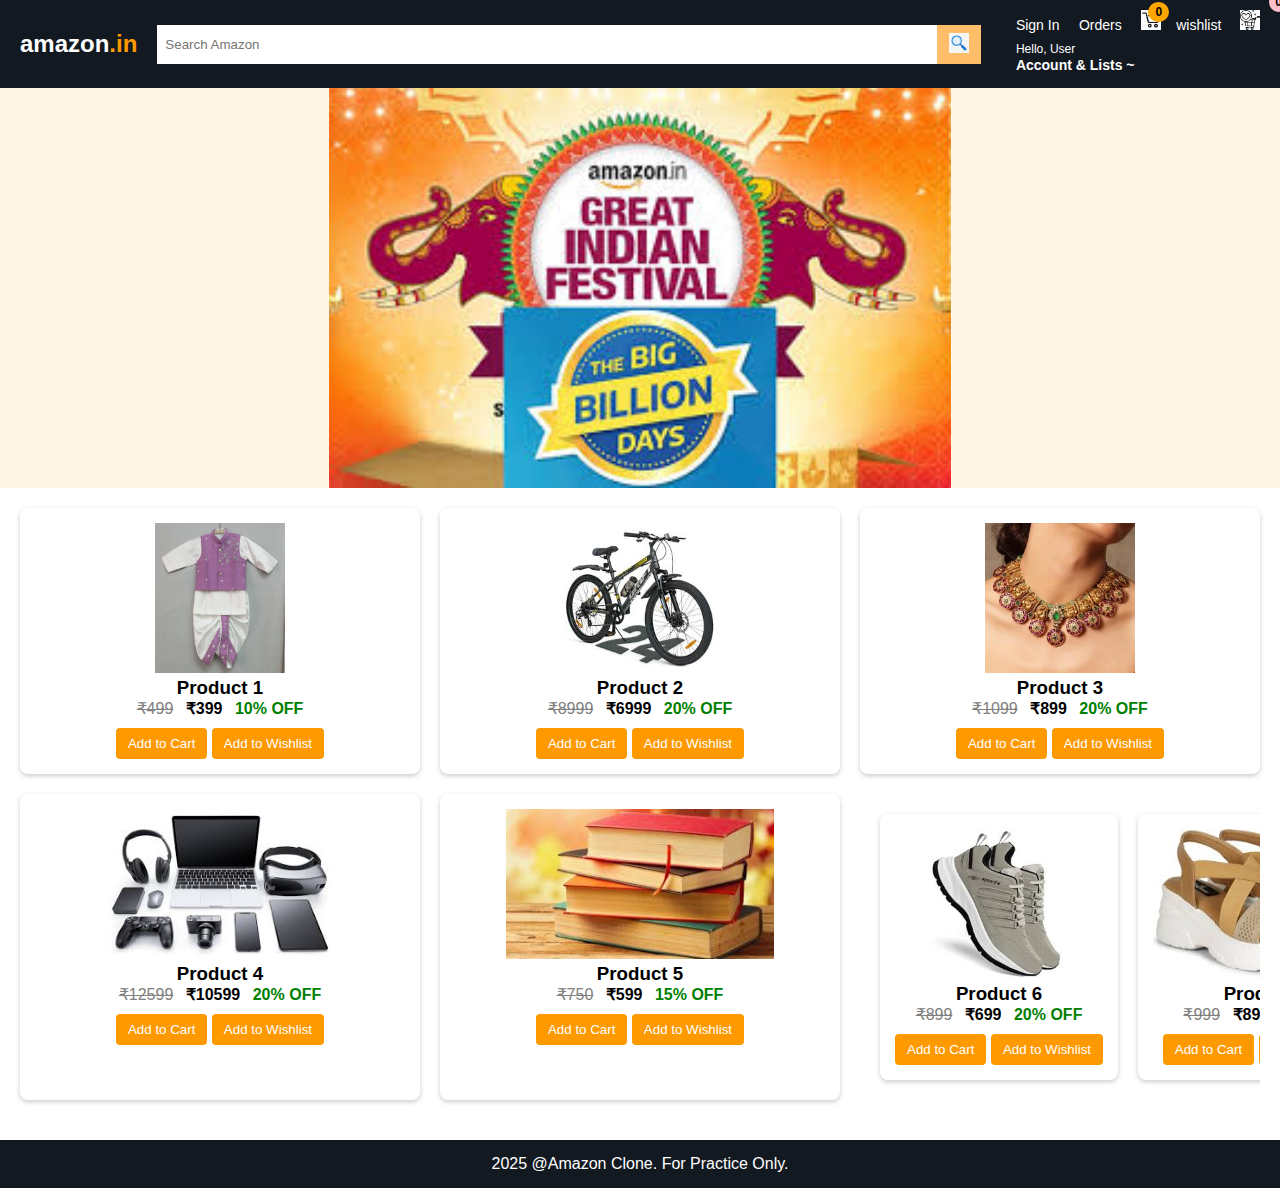
<file: index.html>
<!DOCTYPE html>
<html lang="en">
<head>
  <meta charset="UTF-8">
  <meta name="viewport" content="width=device-width, initial-scale=1.0">
  <title>Amazon Clone</title>
  <link rel="stylesheet" href="styles.css">
</head>
<body>

  
  <header class="navbar">
    <div class="logo">amazon<span>.in</span></div>
    <div class="search-bar">
      <input type="text" placeholder="Search Amazon">
      <button>
        <img src="image.png" alt="search" width="20">      </button>
    </div>
    <div class="nav-links">
      <a href="signin.html">Sign In</a>
      <a href="orders.html">Orders</a>
      <button class="cart-btn">
  <a href="cart.html" style="color: white; text-decoration:none;">
    <img src="cart.png" alt="cart">
    <span id="cart-count" class="cart-count">0</span>
  </a>
  <button class="wishlist-btn">
    <a href="wishlist.html">wishlist</a>
    <a href="wishlist" style="color: white; text-decoration:none;"></a>
  <img src="wishlist.jpg" alt="wishlist">
</button>
<div class="account-menu">
        <span>Hello, User</span>
        <p>Account & Lists ~</p>

        <div class="dropdown">
            <a href="myaccount.html">Your Account</a>
            <a href="wishlist.html">Your Wishlist</a>
            <a href="orders.html">Your Orders</a>
            <a href="payment.html">Payment Methods</a>
            <a href="signin.html">Sign Out</a>
        </div>
    </div>

    


    </div>
   
  </header>

  
  <section class="hero">
    
  </section>

  
  <section class="products">
    <div class="product-card">
      <img src="small kurta.webp" alt="Product 1">
      <h3>Product 1</h3>
      <p class="price">
    <span class="old-price">&#8377;499</span>
    <span class="new-price">&#8377;399</span>
     <span class="discount">10% OFF</span>
</p>

      <button class="add-to-cart">Add to Cart</button>
      <button class="wishlist-add">Add to Wishlist</button>
  <p class="cart-message"></p>
      
    </div>

    <div class="product-card">
      <img src="cycle2.jpeg" alt="Product 2">
      <h3>Product 2</h3>
      <p class="price">
    <span class="old-price">&#8377;8999</span>
    <span class="new-price">&#8377;6999</span>
     <span class="discount">20% OFF</span>
</p>

      <button class="add-to-cart">Add to Cart</button>
      <button class="wishlist-add">Add to Wishlist</button>
  <p class="cart-message"></p>
    </div>

    <div class="product-card">
      <img src="jewellery.webp" alt="Product 3">
      <h3>Product 3</h3>
      <p class="price">
    <span class="old-price">&#8377;1099</span>
    <span class="new-price">&#8377;899</span>
     <span class="discount">20% OFF</span>
</p>

      <button class="add-to-cart">Add to Cart</button>
      <button class="wishlist-add">Add to Wishlist</button>
  <p class="cart-message"></p>
    </div>
    <div class="product-card">
        <img src="electronics.jpeg" alt="Product 4">
        <h3>Product 4</h3>
        <p class="price">
    <span class="old-price">&#8377;12599</span>
    <span class="new-price">&#8377;10599</span>
     <span class="discount">20% OFF</span>
</p>

        <button class="add-to-cart">Add to Cart</button>
        <button class="wishlist-add">Add to Wishlist</button>
  <p class="cart-message"></p>

    </div>
    <div class="product-card">
      <img src="book.jpeg" alt="Product 8">
      <h3>Product 5</h3>
      <p class="price">
    <span class="old-price">&#8377;750</span>
    <span class="new-price">&#8377;599</span>
     <span class="discount">15% OFF</span>
</p>

      <button class="add-to-cart">Add to Cart</button>
      <button class="wishlist-add">Add to Wishlist</button>
  <p class="cart-message"></p>
  
    </div>
    
<section class="product-slider">
  <div class="product-card">
    <img src="shoes.jpeg" alt="Product 4">
    <h3>Product 6</h3>
    <p class="price">
    <span class="old-price">&#8377;899</span>
    <span class="new-price">&#8377;699</span>
     <span class="discount">20% OFF</span>
</p>

    <button class="add-to-cart">Add to Cart</button>
    <button class="wishlist-add">Add to Wishlist</button>
  <p class="cart-message"></p>
  </div>
  <div class="product-card">
    <img src="sandal.jpeg" alt="Product 5">
    <h3>Product 7</h3>
    <p class="price">
    <span class="old-price">&#8377;999</span>
    <span class="new-price">&#8377;899</span>
     <span class="discount">20% OFF</span>
</p>

    <button class="add-to-cart">Add to Cart</button>
    <button class="wishlist-add">Add to Wishlist</button>
  <p class="cart-message"></p>
  </div>
  <div class="product-card">
    <img src="trends.jpeg" alt="Product 6">
    <h3>Product 8</h3>
    <p class="price">
    <span class="old-price">&#8377;609</span>
    <span class="new-price">&#8377;499</span>
     <span class="discount">20% OFF</span>
</p>

    <button class="add-to-cart">Add to Cart</button>
    <button class="wishlist-add">Add to Wishlist</button>
  <p class="cart-message"></p>
  

  </div>
  <div class="product-card">
    <img src="flats2.jpeg" alt="Product 7">
    <h3>Product 9</h3>
    <p class="price">
    <span class="old-price">&#8377;399</span>
    <span class="new-price">&#8377;259</span>
     <span class="discount">20% OFF</span>
</p>

    <button class="add-to-cart">Add to Cart</button>
    <button class="wishlist-add">Add to Wishlist</button>
  <p class="cart-message"></p>
  </div>
  
  <span class="wishlist-count">0</span>
</button>


  
  
</section>
  </section>


  
  <footer>
    <p> 2025 @Amazon Clone. For Practice Only.</p>
  </footer>
  <script src="script.js"></script>
  <script src="click.js"></script>
  <script src="Wishlist.js"></script>
  
  

</body>
</html>
</file>
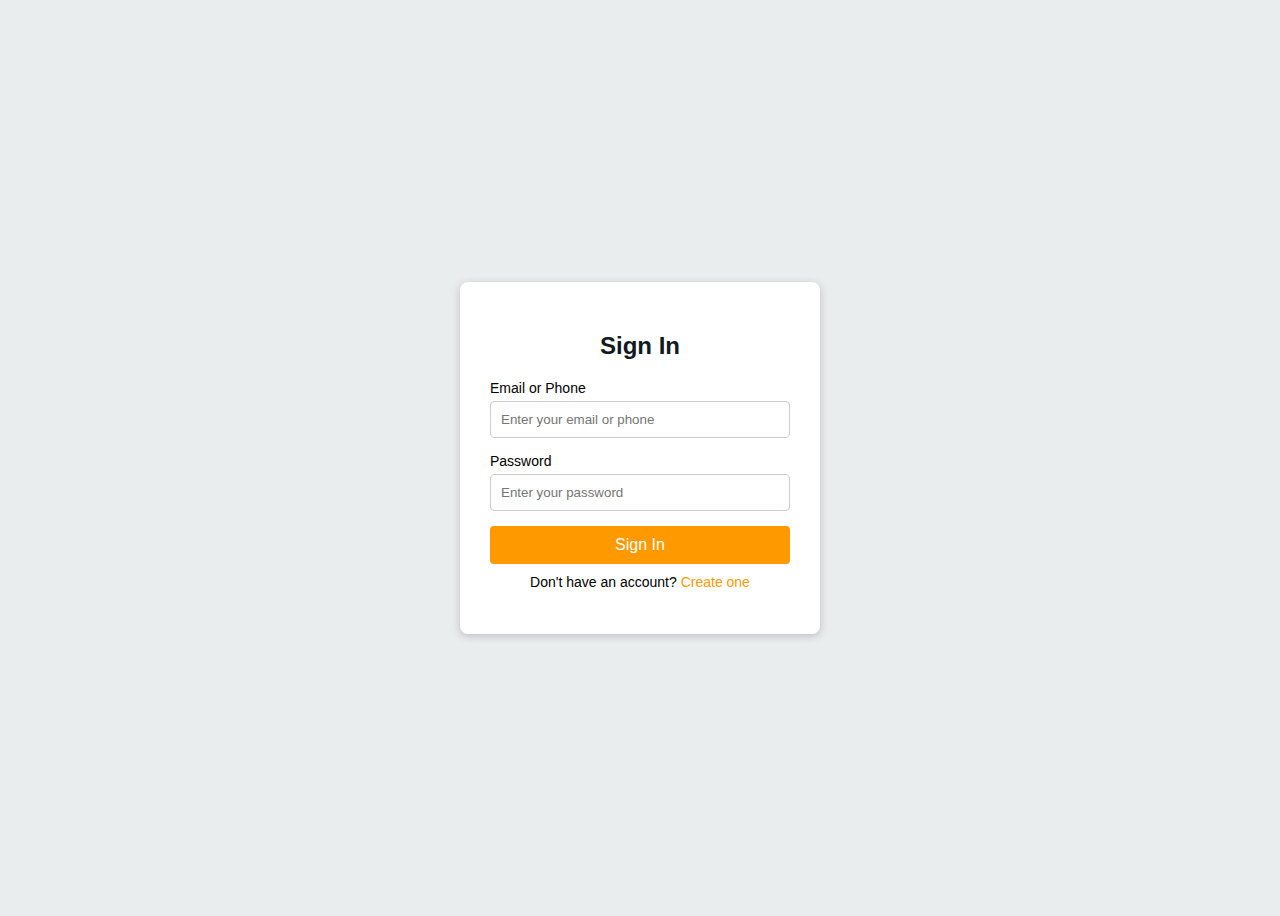
<file: account.html>
<!DOCTYPE html>
<html>
<head>
<title>My Account</title>
<link rel="stylesheet" href="styles.css"/>
</head>

<body>
<div class="navbar">
    <div class="logo">My<span>Store</span></div>
</div>

<div class="account-box">
    <h2>My Account</h2>

    <div id="user-info">
        <p><strong>Name:</strong> <span id="acc-name"></span></p>
        <p><strong>Email:</strong> <span id="acc-email"></span></p>
    </div>

    <button id="logout-btn">Logout</button>
</div>

<script src="account.js"></script>
</body>
</html>
</file>
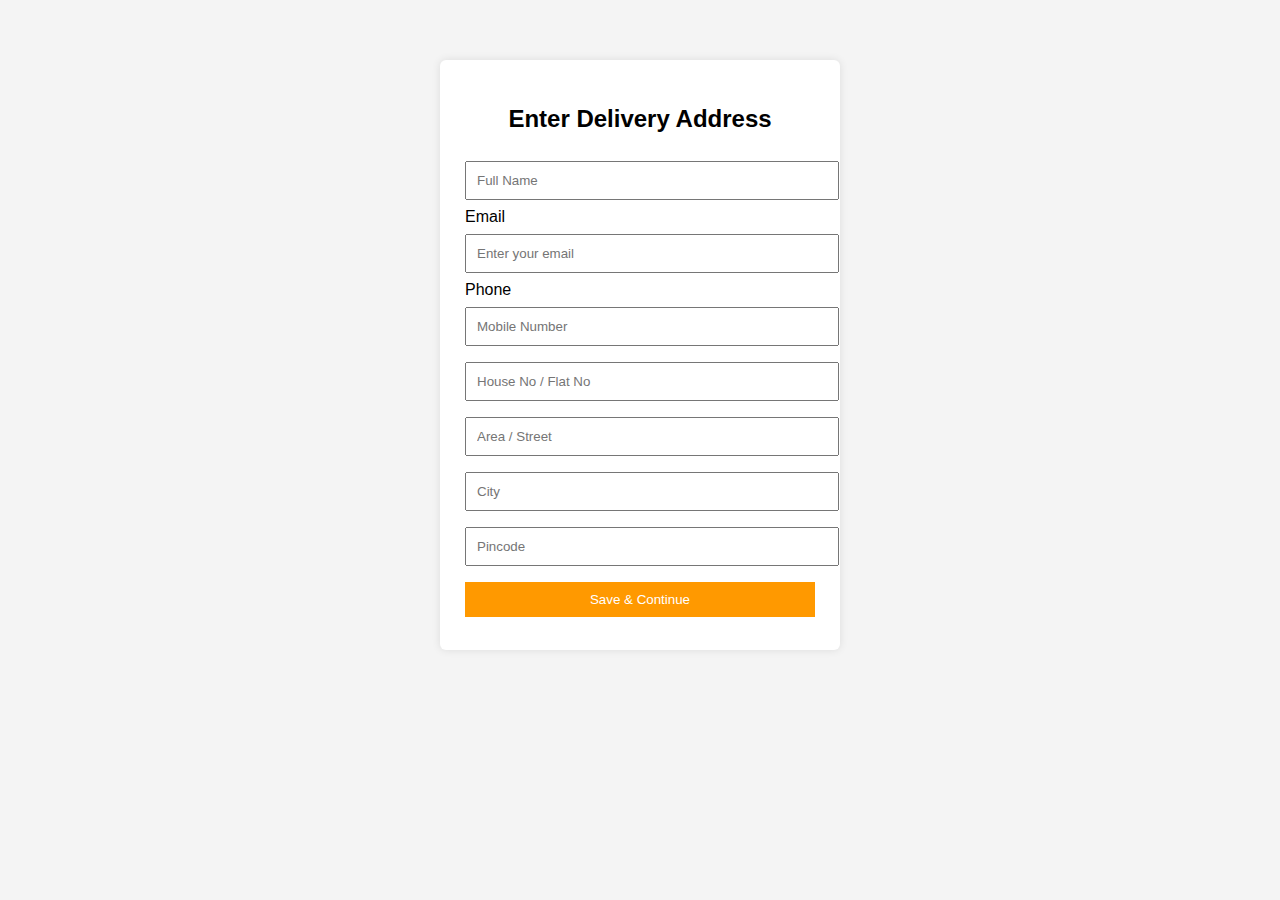
<file: address.html>
<!DOCTYPE html>
<html>
<head>
  <title>Delivery Address</title>
  <link rel="stylesheet" href="checkout.css">
</head>
<body>

<div class="container">
  <h2>Enter Delivery Address</h2>

  <form id="addressForm">

    <input type="text" id="name" placeholder="Full Name" required>

    <label>Email</label>
    <input type="text" id="email" placeholder="Enter your email" required>
    <p id="emailError" class="error"></p>

    <label>Phone</label>
    <input type="text" id="phone" placeholder="Mobile Number" required>
    <p id="phoneError" class="error"></p>

    <input type="text" id="house" placeholder="House No / Flat No" required>
    <input type="text" id="area" placeholder="Area / Street" required>
    <input type="text" id="city" placeholder="City" required>
    <input type="text" id="pincode" placeholder="Pincode" required>

    <button type="submit">Save & Continue</button>
  </form>
</div>

<script>
document.getElementById("addressForm").addEventListener("submit", function(e){
    e.preventDefault();

    let email = document.getElementById("email").value.trim();
    let phone = document.getElementById("phone").value.trim();

    let emailError = document.getElementById("emailError");
    let phoneError = document.getElementById("phoneError");

    let valid = true;

    let emailPattern = /^[a-zA-Z0-9._%+-]+@[a-zA-Z0-9.-]+\.[a-zA-Z]{2,}$/;
    if(!emailPattern.test(email)){
        emailError.textContent = "Invalid Email Address";
        valid = false;
    } else {
        emailError.textContent = "";
    }

    let phonePattern = /^[6-9]\d{9}$/;
    if(!phonePattern.test(phone)){
        phoneError.textContent = "Invalid Phone Number";
        valid = false;
    } else {
        phoneError.textContent = "";
    }

    if(!valid) return;

    const address = {
        name: name.value,
        email: email,
        phone: phone,
        house: house.value,
        area: area.value,
        city: city.value,
        pincode: pincode.value
    };

    localStorage.setItem("address", JSON.stringify(address));
    window.location.href = "payment.html";
});
</script>

</body>
</html>
</file>
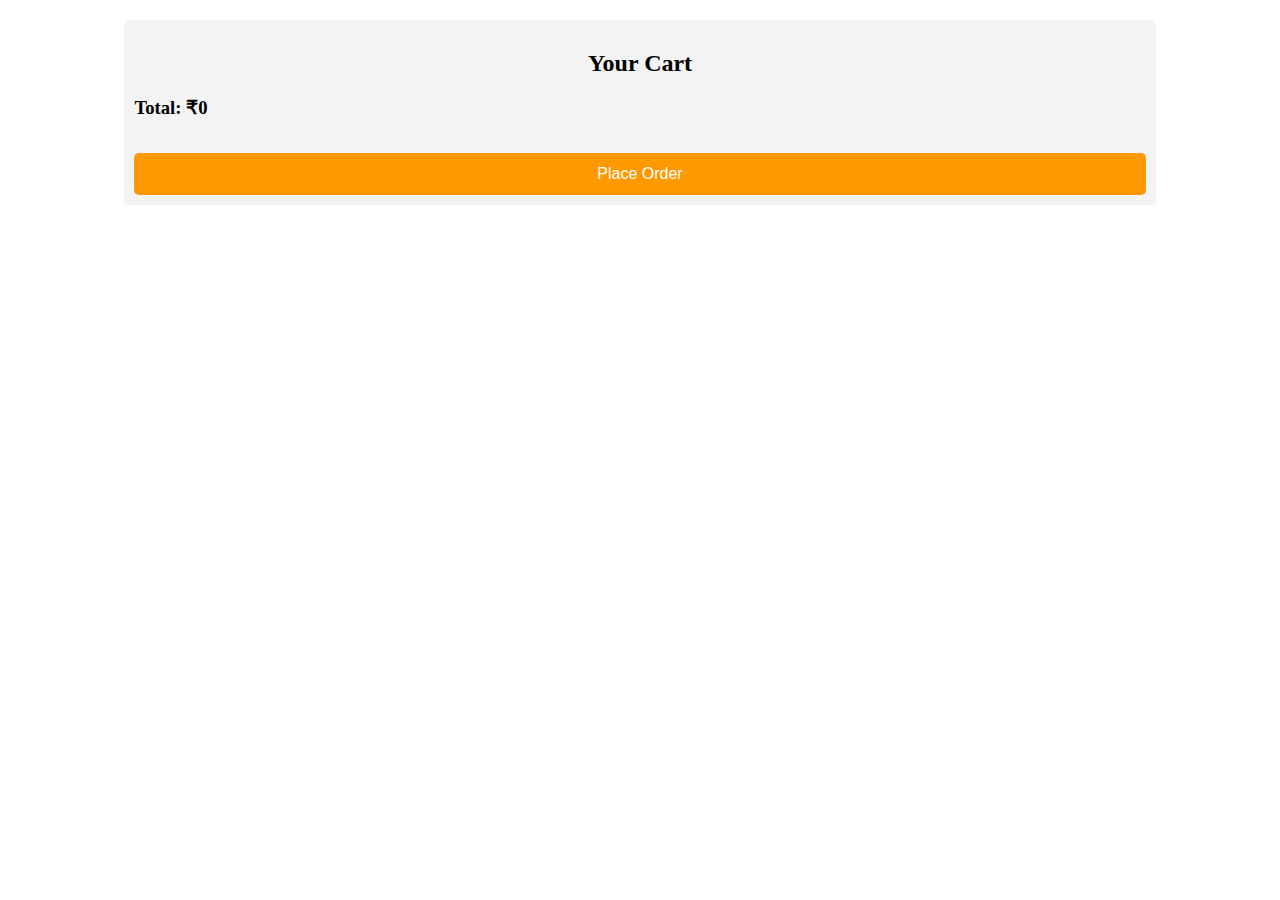
<file: cart.html>
<!DOCTYPE html>
<html lang="en">
<head>
    <meta charset="UTF-8">
    <meta name="viewport" content="width=device-width, initial-scale=1.0">
    <title>Your Cart</title>
    <link rel="stylesheet" href="cart.css">
</head>
<body>
    <div class="cart-container">
        <h2>Your Cart</h2>

        <div id="cart-items"></div>

        <h3 id="total"></h3>

        <a href="address.html">
            <button class="place-order-btn">Place Order</button>
        </a>
    </div>

    <script src="cart.js"></script>
</body>
</html>
</file>
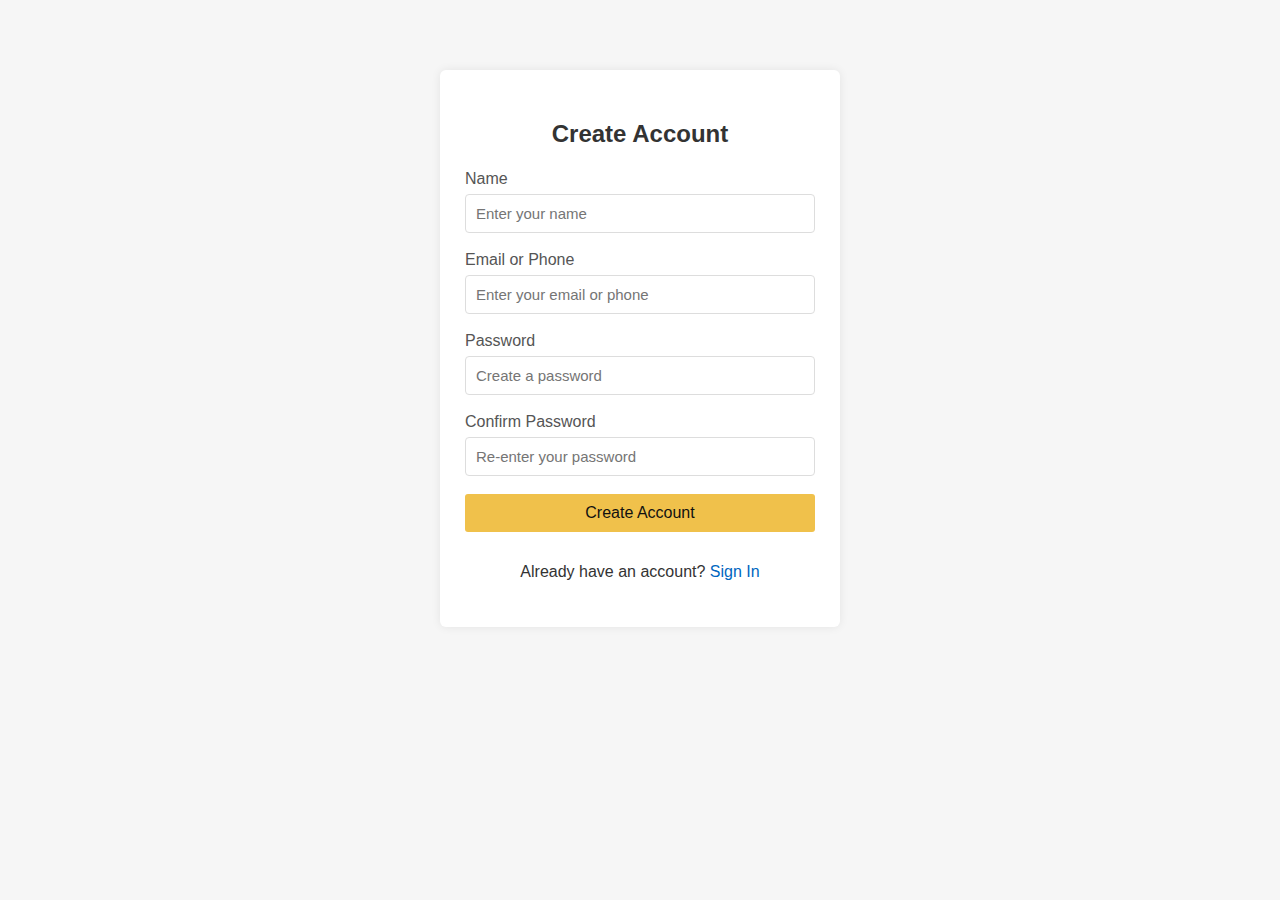
<file: createaccount.html>
<!DOCTYPE html>
<html lang="en">
<head>
  <meta charset="UTF-8">
  <meta name="viewport" content="width=device-width, initial-scale=1.0">
  <title>Create Account - Amazon Clone</title>
  <link rel="stylesheet" href="create_account.css">
</head>
<body>
  <div class="create-container">
    <h2>Create Account</h2>
    <form>
      <label>Name</label>
      <input type="text" placeholder="Enter your name" required>

      <label>Email or Phone</label>
      <input type="text" placeholder="Enter your email or phone" required>

      <label>Password</label>
      <input type="password" placeholder="Create a password" required>

      <label>Confirm Password</label>
      <input type="password" placeholder="Re-enter your password" required>

      <button type="submit">Create Account</button>
    </form>
    <p>Already have an account? <a href="signin.html">Sign In</a></p>
  </div>
  <script src="createaccount.js"></script>
</body>
</html>
</file>
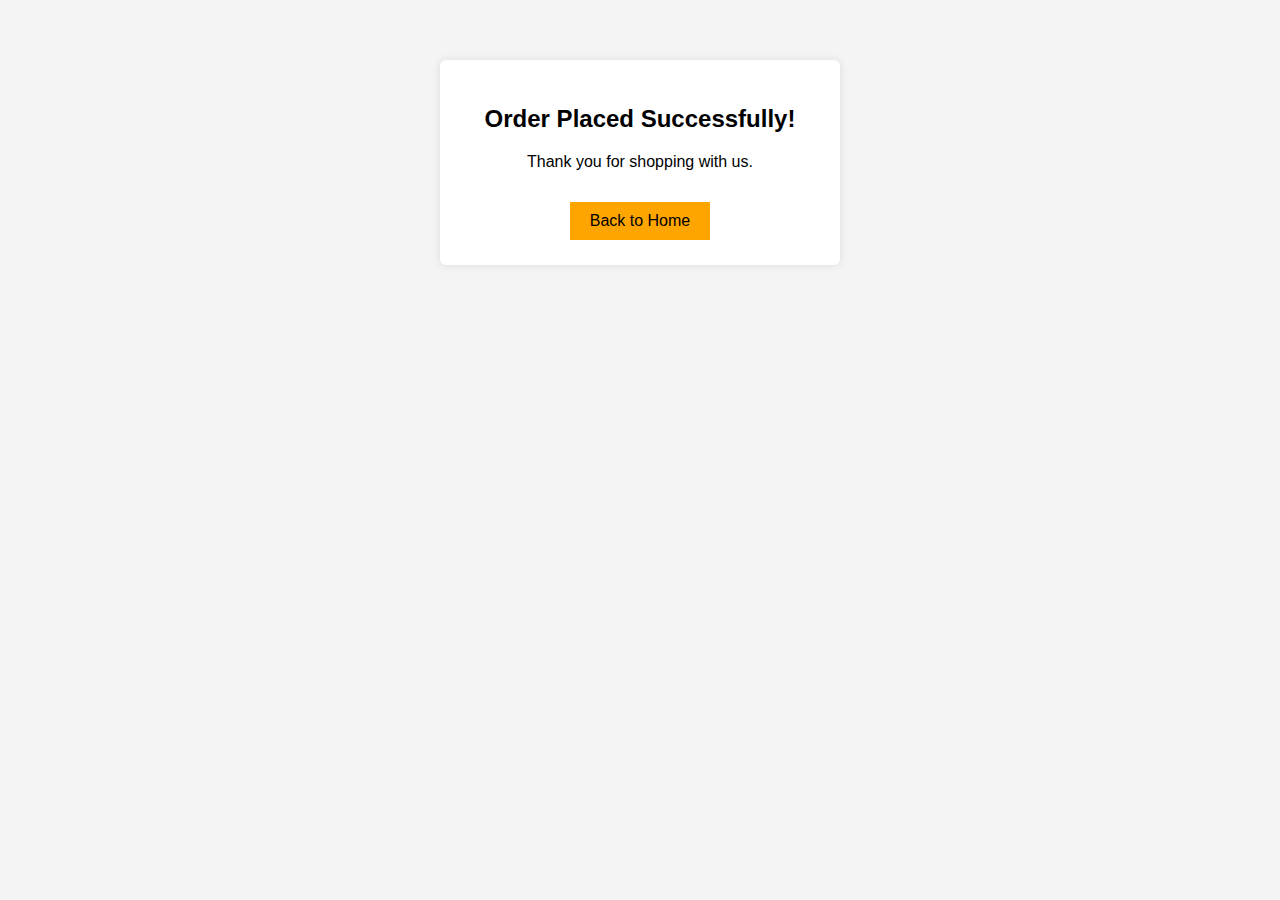
<file: order-success.html>
<!DOCTYPE html>
<html>
<head>
  <title>Order Successful</title>
  <link rel="stylesheet" href="checkout.css">
</head>
<body>

<div class="container center">
  <h2> Order Placed Successfully!</h2>
  <p>Thank you for shopping with us.</p>

  <a href="index.html" class="btn">Back to Home</a>
</div>

</body>
</html>
</file>
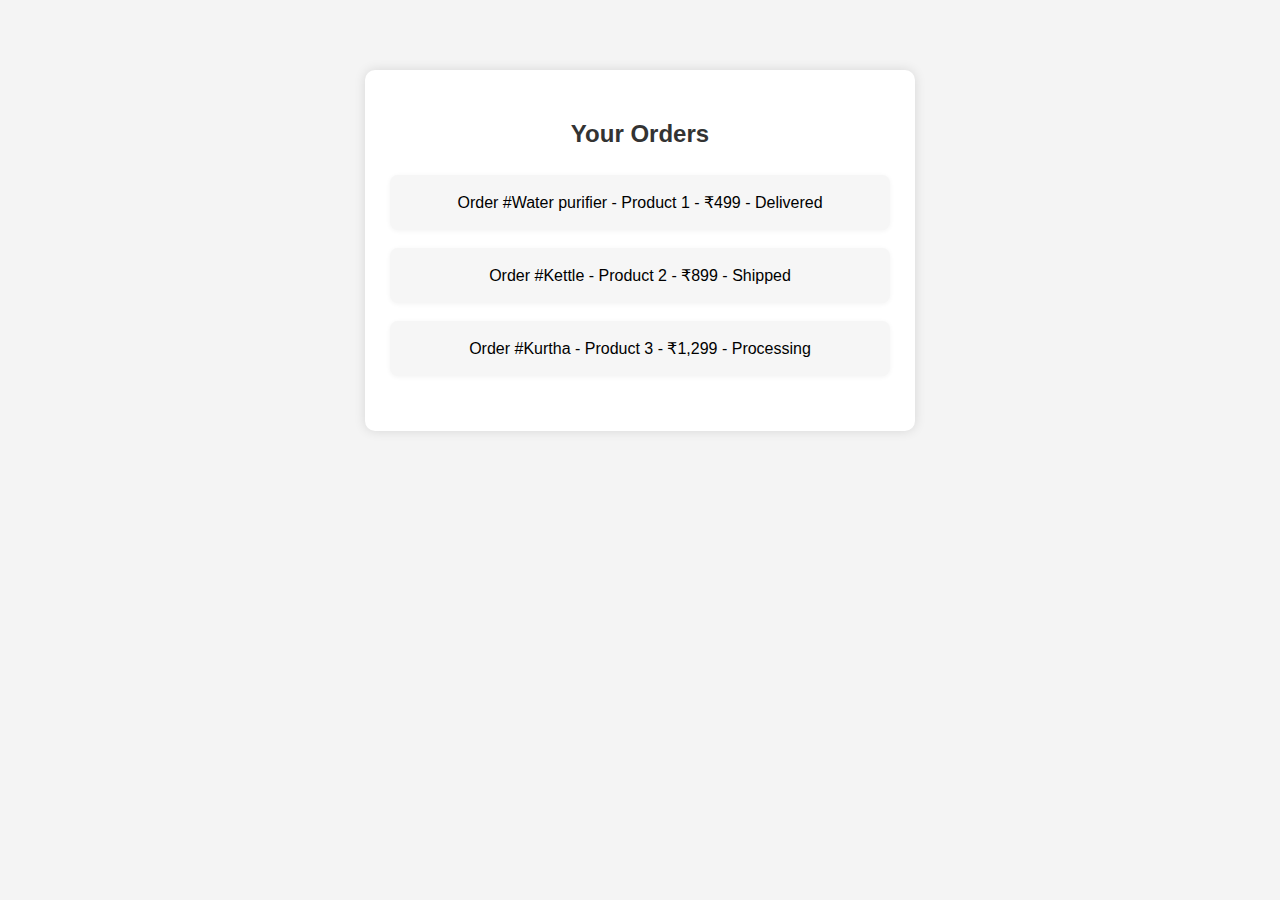
<file: orders.html>
<!DOCTYPE html>
<html lang="en">
<head>
  <meta charset="UTF-8">
  <meta name="viewport" content="width=device-width, initial-scale=1.0">
  <title>Your Orders - Amazon Clone</title>
  <link rel="stylesheet" href="orders.css">
</head>
<body>
  <div class="orders-container">
    <h2>Your Orders</h2>
    <div class="order" data-details="Delivered on 9th Nov 2025">
      Order #Water purifier - Product 1 - ₹499 - Delivered
    </div>
    <div class="order" data-details="Expected delivery 13th Nov 2025">
      Order #Kettle - Product 2 - ₹899 - Shipped
    </div>
    <div class="order" data-details="Processing at warehouse">
      Order #Kurtha - Product 3 - ₹1,299 - Processing
    </div>
    <div id="order-details"></div>
  </div>
  <script src="orders.js"></script>
  
</body>
</html>
</file>
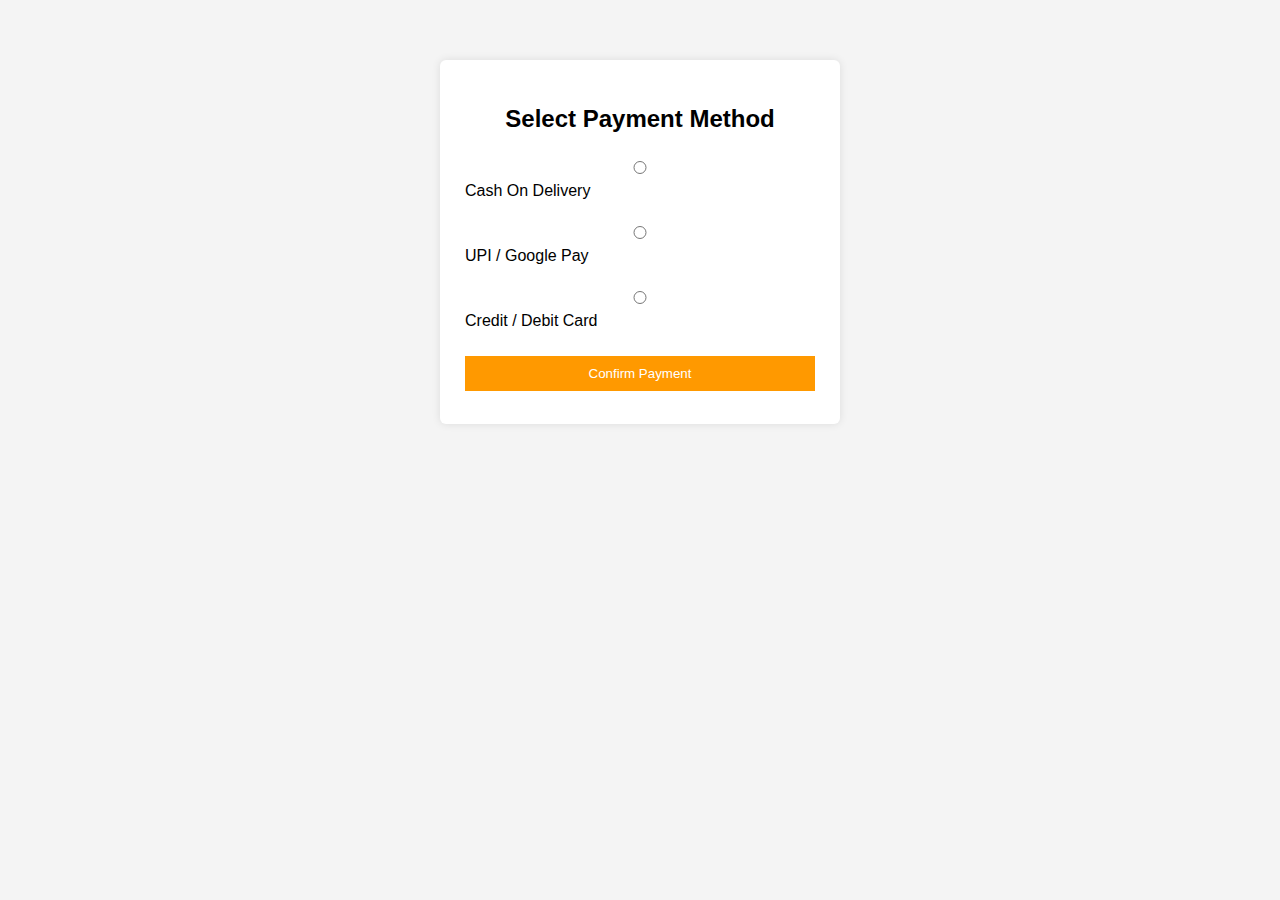
<file: payment.html>
<!DOCTYPE html>
<html>
<head>
  <title>Payment</title>
  <link rel="stylesheet" href="checkout.css">
</head>
<body>

<div class="container">
  <h2>Select Payment Method</h2>

  <form id="paymentForm">
    <label><input type="radio" name="pay" value="Cash On Delivery" required> Cash On Delivery</label><br><br>

    <label><input type="radio" name="pay" value="UPI"> UPI / Google Pay</label><br><br>

    <label><input type="radio" name="pay" value="Card"> Credit / Debit Card</label><br><br>

    <button type="submit">Confirm Payment</button>
  </form>
</div>

<script>
document.getElementById("paymentForm").addEventListener("submit", function(e){
    e.preventDefault();

    const method = document.querySelector("input[name='pay']:checked").value;
    localStorage.setItem("payment", method);

    window.location.href = "order-success.html";
});
</script>

</body>
</html>
</file>
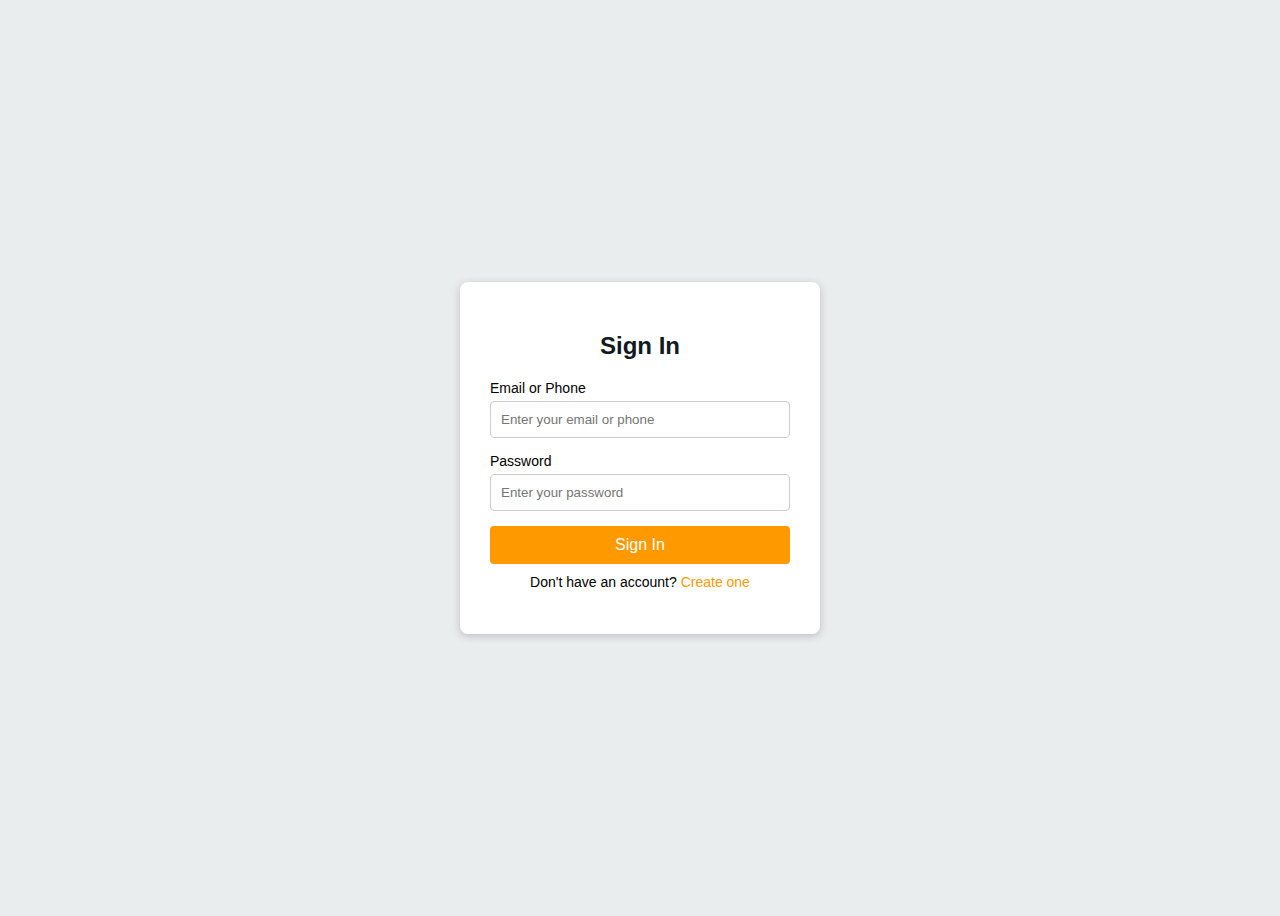
<file: signin.html>
<!DOCTYPE html>
<html lang="en">
<head>
  <meta charset="UTF-8">
  <meta name="viewport" content="width=device-width, initial-scale=1.0">
  <title>Sign In - Amazon Clone</title>
  <link rel="stylesheet" href="signin.css">
</head>
<body>
  <div class="signin-container">
    <h2>Sign In</h2>
    <form>
      <label>Email or Phone</label>
      <input type="text" placeholder="Enter your email or phone" required>

      <label>Password</label>
      <input type="password" placeholder="Enter your password" required>

      <button type="submit">Sign In</button>
    </form>
    <p>Don't have an account? <a href="createaccount.html">Create one</a></p>
  </div>
  <script src="signin.js"></script>
</body>
</html>
</file>
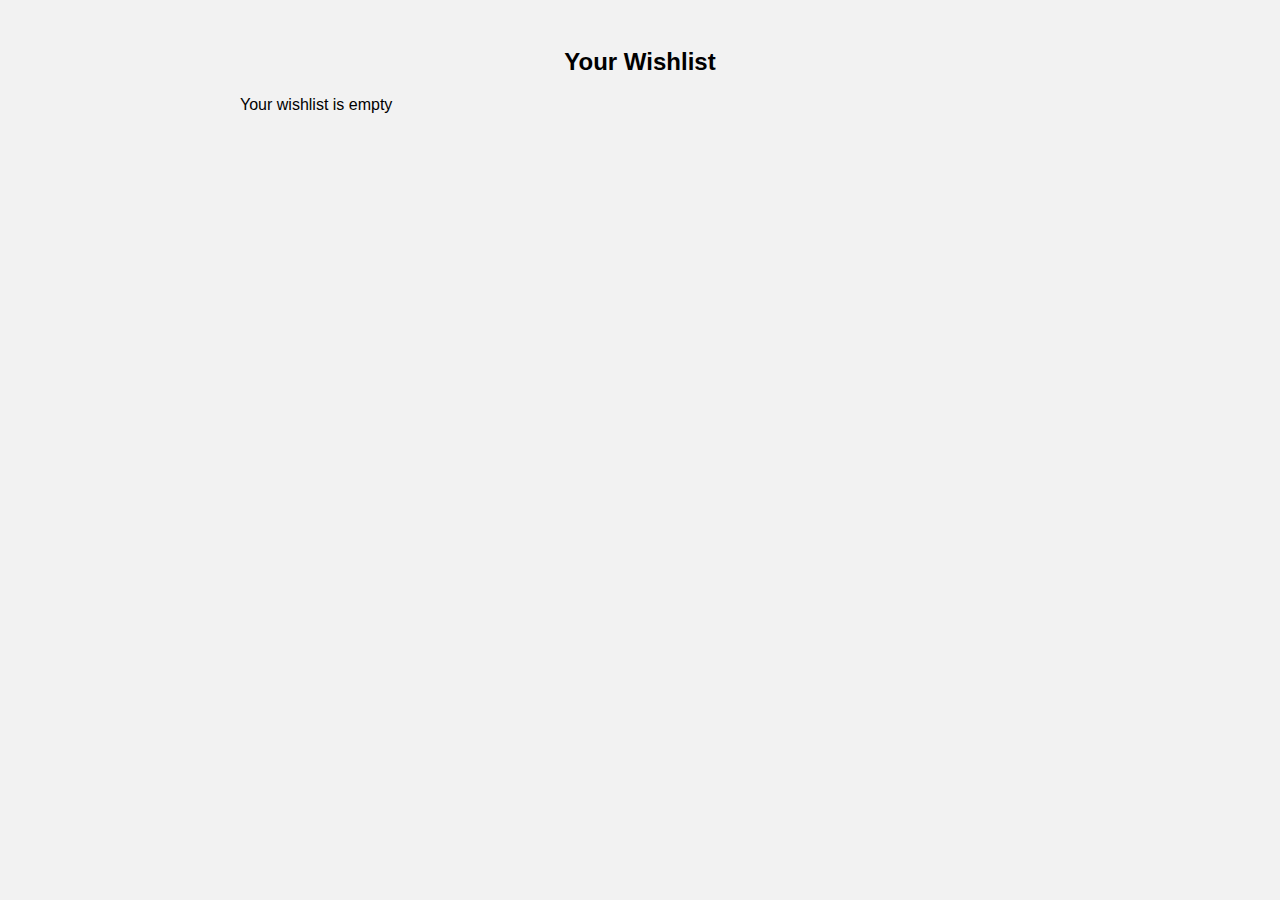
<file: wishlist.html>
<!DOCTYPE html>
<html lang="en">
<head>
  <meta charset="UTF-8">
  <meta name="viewport" content="width=device-width, initial-scale=1.0">
  <title>Wishlist</title>
  <link rel="stylesheet" href="wishlist.css">
</head>
<body>

<div class="container">
  <h2>Your Wishlist</h2>
  <div id="wishlist-items"></div>
</div>

<script src="wishlist_page.js"></script>
</body>
</html>
</file>
<file: styles.css>
* {
  margin: 0;
  padding: 0;
  box-sizing: border-box;
}

body {
  font-family: Arial, sans-serif;
  background-color: #EAEDED;
  background: url('') no-repeat center center/cover;
}


.navbar {
  display: flex;
  justify-content: space-between;
  align-items: center;
  background-color: #131921;
  padding: 10px 20px;
  color: white;
}

.logo {
  font-size: 24px;
  font-weight: bold;
}
.logo span {
  color: #FF9900;
}

.search-bar {
  flex: 1;
  display: flex;
  margin: 0 20px;
}
.search-bar input {
  width: 100%;
  padding: 8px;
  border: none;
}
.search-bar button {
  padding: 8px 12px;
  background: #febd69;
  border: none;
  cursor: pointer;
}

.nav-links a {
  margin-left: 15px;
  text-decoration: none;
  color: white;
  font-size: 14px;
}
.nav-links a:hover {
  text-decoration: underline;
}
.cart-btn{
  border:none;
  background:transparent;
  cursor: pointer;
}
.cart-btn img{
  width:20px;
  height:20px;
}


.hero {
  background-image:url('offer.jpeg');
  background-repeat:no-repeat;
  background-size: contain;
  background-position: center;
  background-color: #fff7e6;
  height:400px;
  width:100%;
  text-align:center;
  padding:60px 20px;

}
.hero 
.hero p{
  color:red;
}
.hero h2{
  color:white;
}


.products {
  display: grid;
  grid-template-columns: repeat(3, 1fr);
  gap: 20px;
  padding: 20px;
}

.product-slider {
  display: flex;
  overflow-x: auto;   
  gap: 20px;
  padding: 20px;
}

.product-slider::-webkit-scrollbar {
  display: none; 
}

.product-slider .product-card {
  min-width: 200px;  
  flex-shrink: 0;    
  background: white;
  padding: 15px;
  text-align: center;
  border-radius: 8px;
  box-shadow: 0 2px 5px rgba(0,0,0,0.2);
}
.product-card {
  background: white;
  padding: 15px;
  text-align: center;
  border-radius: 8px;
  box-shadow: 0 2px 5px rgba(0,0,0,0.2);
  transition: transform 0.2s ease, box-shadow 0.2s ease;
}
.product-card img {
  max-width: 100%;
  height: 150px;
  object-fit: cover;
  transition: transform 0.3s ease;

}
.product-card button {
  margin-top: 10px;
  padding: 8px 12px;
  background: #ff9900;
  border: none;
  color: white;
  cursor: pointer;
  border-radius: 4px;
  transition: background 0.3s ease, transform 0.2s ease;
}
.product-card:hover img {
  transform: scale(1.08);
}
.product-card button:hover {
  background: #e68a00;
}
.old-price {
    text-decoration: line-through;
    color: grey;
    margin-right: 8px;
}

.new-price {
    font-weight: bold;
    margin-right:8px;
}
.discount {
    color: green;
    font-weight: bold;
}

.cart-btn {
  position: relative;
}

.cart-count {
  position: absolute;
  top: -8px;
  right: -8px;
  background: orange;
  color: black;
  font-weight: bold;
  border-radius: 50%;
  padding: 3px 7px;
  font-size: 12px;
}
.wishlist-btn {
  position: relative;
  border: none;
  background: transparent;
  cursor: pointer;
}

.wishlist-btn img {
  width: 20px;
  height: 20px;
}

.wishlist-count {
  position: absolute;
  top: -8px;
  right: -8px;
  background: pink;
  color: black;
  font-weight: bold;
  border-radius: 50%;
  padding: 3px 6px;
  font-size: 12px;
}

.wishlist-add {
  margin-top: 8px;
  padding: 7px 10px;
  background: #ff77aa;
  color: white;
  border: none;
  border-radius: 4px;
  cursor: pointer;
  transition: background 0.3s ease;
}

.wishlist-add:hover {
  background: #ff4f90;
}
.account-menu {
  position: relative;
  cursor: pointer;
  padding: 5px 15px;
}

.account-menu span {
  font-size: 12px;
}

.account-menu p {
  font-size: 14px;
  font-weight: bold;
}

.dropdown {
  position: absolute;
  top: 48px;
  left: 0;
  background: white;
  color: black;
  width: 180px;
  border-radius: 4px;
  box-shadow: 0 2px 8px rgba(0,0,0,0.2);
  display: none;
  flex-direction: column;
  padding: 10px 0;
  z-index: 20;
}

.dropdown a {
  padding: 10px;
  display: block;
  color: #111;
  text-decoration: none;
}

.dropdown a:hover {
  background: #f4f4f4;
}

.account-menu:hover .dropdown {
  display: flex;
}
.account-box {
  background: white;
  width: 350px;
  margin: 50px auto;
  padding: 20px;
  border-radius: 10px;
  text-align: left;
  box-shadow: 0 0 10px rgba(0,0,0,0.2);
}

#logout-btn {
  margin-top: 15px;
  width: 100%;
  padding: 10px;
  background: #ff9900;
  border: none;
  color: white;
  font-size: 16px;
  cursor: pointer;
  border-radius: 5px;
}
#logout-btn:hover {
  background: #e68a00;
}



footer {
  text-align: center;
  background: #131921;
  color: white;
  padding: 15px;
  margin-top: 20px;
}
</file>
<file: checkout.css>
body {
  font-family: Arial;
  background: #f4f4f4;
}

.container {
  width: 350px;
  margin: 60px auto;
  background: white;
  padding: 25px;
  border-radius: 6px;
  box-shadow: 0 0 8px rgba(0,0,0,0.1);
}

h2 {
  text-align: center;
  margin-bottom: 20px;
}

input, button {
  width: 100%;
  padding: 10px;
  margin: 8px 0;
}

button {
  background: #ff9900;
  border: none;
  color: white;
  cursor: pointer;
}

button:hover {
  background: #e68a00;
}

.center {
  text-align: center;
}

.btn {
  display: inline-block;
  padding: 10px 20px;
  background: orange;
  color: black;
  text-decoration: none;
  margin-top: 15px;
}
.error {
  color: red;
  font-size: 13px;
  margin-top: -10px;
  margin-bottom: 10px;
}
</file>
<file: cart.css>
.cart-container {
    width: 80%;
    margin: 20px auto;
    padding: 10px;
    background-color: #f3f3f3;
    border-radius: 5px;
}

h2 {
    text-align: center;
}

.cart-item {
    background-color: white;
    margin: 10px 0;
    padding: 10px;
    border-radius: 3px;
    display: flex;
    justify-content: space-between;
    align-items: center;
}

.cart-item button {
    padding: 5px 10px;
    background: orange;
    border: none;
    border-radius: 3px;
    cursor: pointer;
}
.place-order-btn {
    width: 100%;
    background: #ff9900;
    padding: 12px;
    border: none;
    color: white;
    font-size: 16px;
    border-radius: 5px;
    cursor: pointer;
    margin-top: 15px;
}

.place-order-btn:hover {
    background: #e68a00;
}
</file>
<file: create_account.css>
body {
  font-family: Arial, sans-serif;
  background: #f6f6f6;
  margin: 0;
  padding: 0;
}

.create-container {
  max-width: 350px;
  margin: 70px auto;
  background: #fff;
  padding: 30px 25px;
  box-shadow: 0 0 10px rgba(0,0,0,0.08);
  border-radius: 6px;
}

h2 {
  margin-bottom: 22px;
  color: #333;
  text-align: center;
}

form {
  display: flex;
  flex-direction: column;
}

label {
  margin-bottom: 6px;
  color: #555;
}

input[type="text"],
input[type="password"] {
  padding: 10px;
  margin-bottom: 18px;
  border: 1px solid #ddd;
  border-radius: 4px;
  font-size: 15px;
}

button[type="submit"] {
  background: #f0c14b;
  color: #111;
  padding: 10px;
  border: none;
  border-radius: 3px;
  font-size: 16px;
  cursor: pointer;
  margin-bottom: 15px;
  transition: background 0.3s;
}

button[type="submit"]:hover {
  background: #ddb347;
}

p {
  text-align: center;
  color: #333;
}

a {
  color: #0066c0;
  text-decoration: none;
}

a:hover {
  text-decoration: underline;
}
</file>
<file: orders.css>
body {
  background: #f4f4f4;
  font-family: Arial, sans-serif;
}

.orders-container {
  background: #fff;
  padding: 30px 25px;
  border-radius: 10px;
  max-width: 500px;
  margin: 70px auto;
  box-shadow: 0 0 12px rgba(0,0,0,0.12);
  text-align: center;
}

h2 {
  margin-bottom: 27px;
  color: #333;
}

.order {
  margin: 18px 0;
  background: #f6f6f6;
  border-radius: 8px;
  padding: 18px;
  cursor: pointer;
  transition: background 0.2s, box-shadow 0.2s;
  box-shadow: 0 1px 5px rgba(0,0,0,0.05);
}

.order:hover {
  background: #e8e8e8;
  box-shadow: 0 2px 8px rgba(0,0,0,0.08);
}

#order-details {
  margin-top: 25px;
  font-size: 16px;
  color: #007185;
}
</file>
<file: signin.css>
body { 
    font-family: Arial, sans-serif;
    background-color: #EAEDED;
    display: flex;
    justify-content: center;
    align-items: center;
    height: 100vh;
  }
  
  .signin-container {
    background: white;
    padding: 30px;
    border-radius: 8px;
    box-shadow: 0 2px 8px rgba(0,0,0,0.2);
    width: 300px;
    text-align: center;
  }
  
  .signin-container h2 {
    margin-bottom: 20px;
    color: #131921;
  }
  
  .signin-container form {
    display: flex;
    flex-direction: column;
  }
  
  .signin-container label {
    text-align: left;
    margin-bottom: 5px;
    font-size: 14px;
  }
  
  .signin-container input {
    padding: 10px;
    margin-bottom: 15px;
    border: 1px solid #ccc;
    border-radius: 4px;
  }
  
  .signin-container button {
    background: #ff9900;
    border: none;
    padding: 10px;
    color: white;
    cursor: pointer;
    border-radius: 4px;
    font-size: 16px;
  }
  
  .signin-container button:hover {
    background: #e68a00;
  }
  
  .signin-container p {
    margin-top: 10px;
    font-size: 14px;
  }
  .signin-container a {
    color: #ff9900;
    text-decoration: none;
  }
  .signin-container a:hover {
    text-decoration: underline;
  }
</file>
<file: wishlist.css>
body {
  font-family: Arial, sans-serif;
  background: #f2f2f2;
  padding: 20px;
}

.container {
  max-width: 800px;
  margin: auto;
}

h2 {
  text-align: center;
  margin-bottom: 20px;
}

.wishlist-card {
  display: flex;
  background: white;
  padding: 15px;
  border-radius: 8px;
  margin-bottom: 15px;
  box-shadow: 0 2px 5px rgba(0,0,0,0.2);
}

.wishlist-card img {
  width: 120px;
  height: 120px;
  object-fit: cover;
  margin-right: 20px;
}

.info h3 {
  font-size: 18px;
}

.info p {
  margin: 5px 0;
  font-size: 15px;
}

.buttons {
  margin-top: 10px;
}

.buttons button {
  padding: 7px 12px;
  border: none;
  cursor: pointer;
  border-radius: 4px;
  margin-right: 10px;
  font-size: 14px;
}

.move-cart {
  background: #ff9900;
  color: white;
}

.remove {
  background: #ff4f4f;
  color: white;
}
</file>
